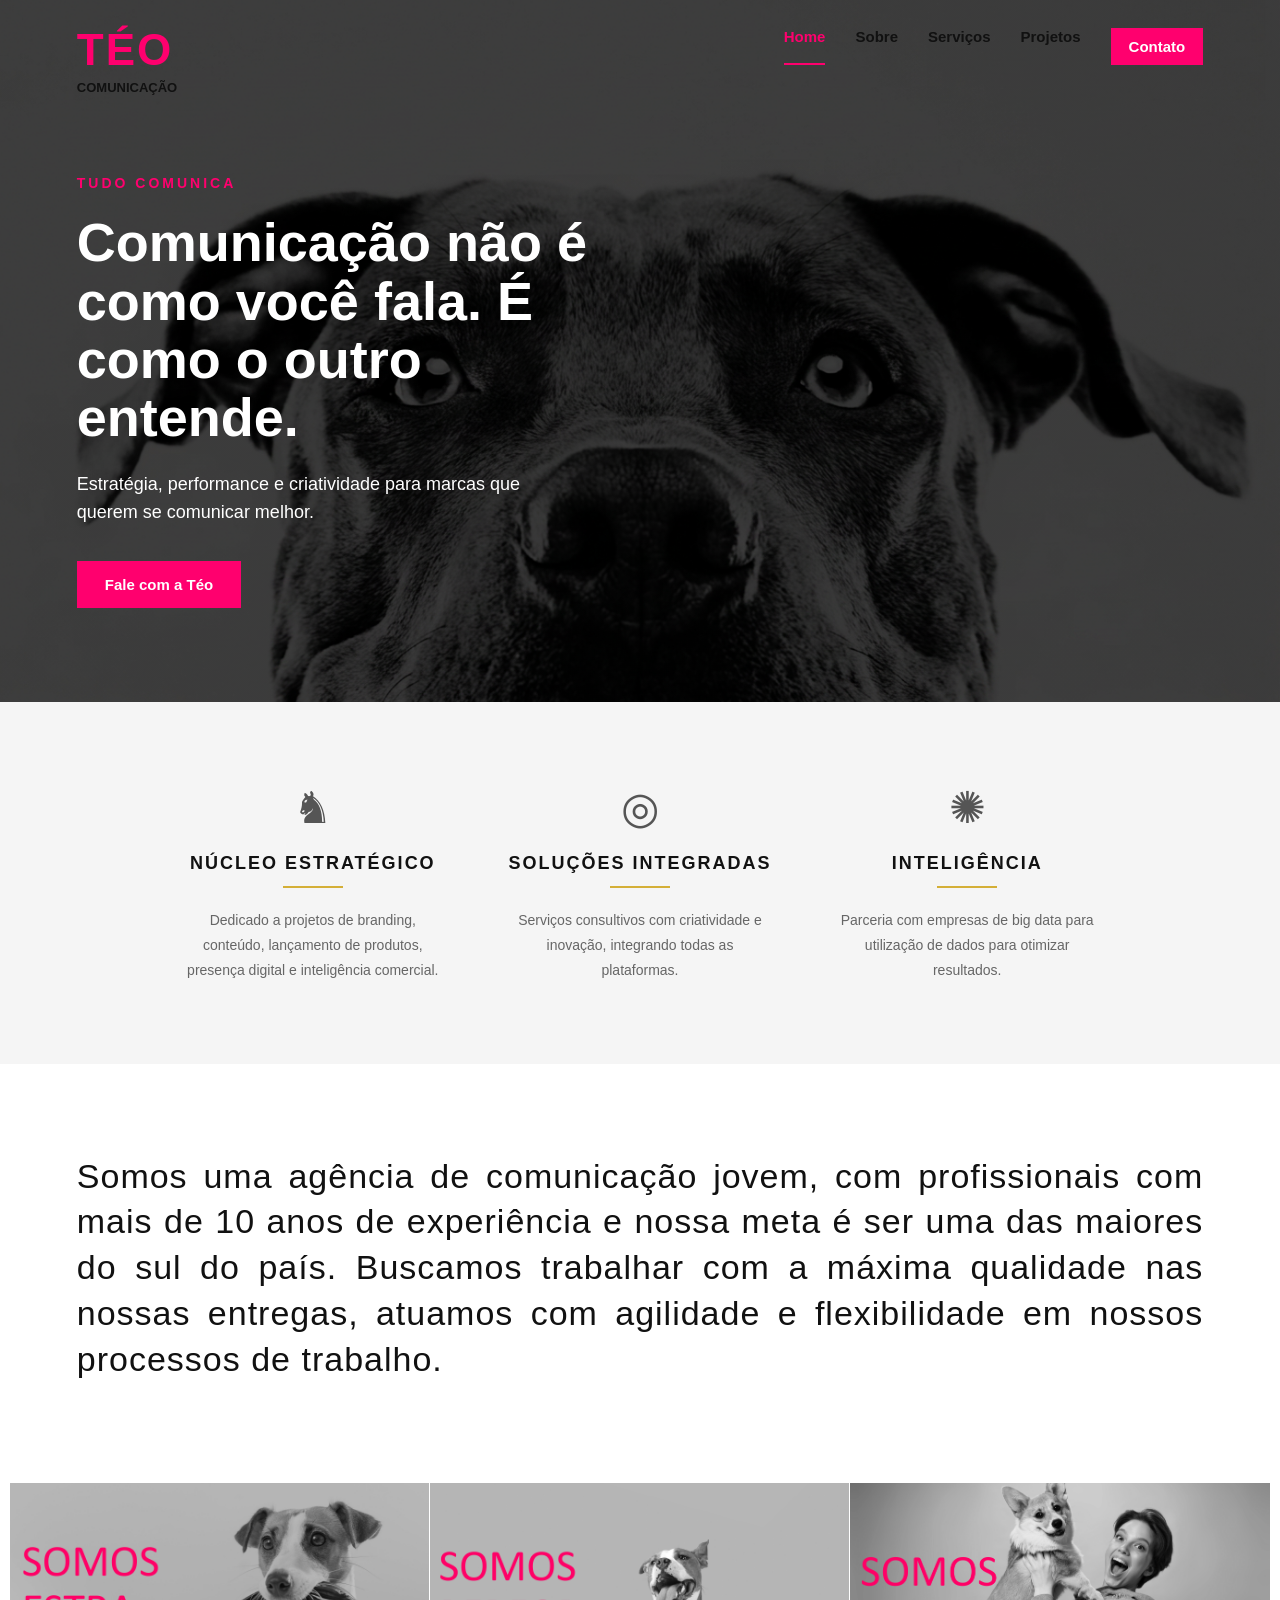
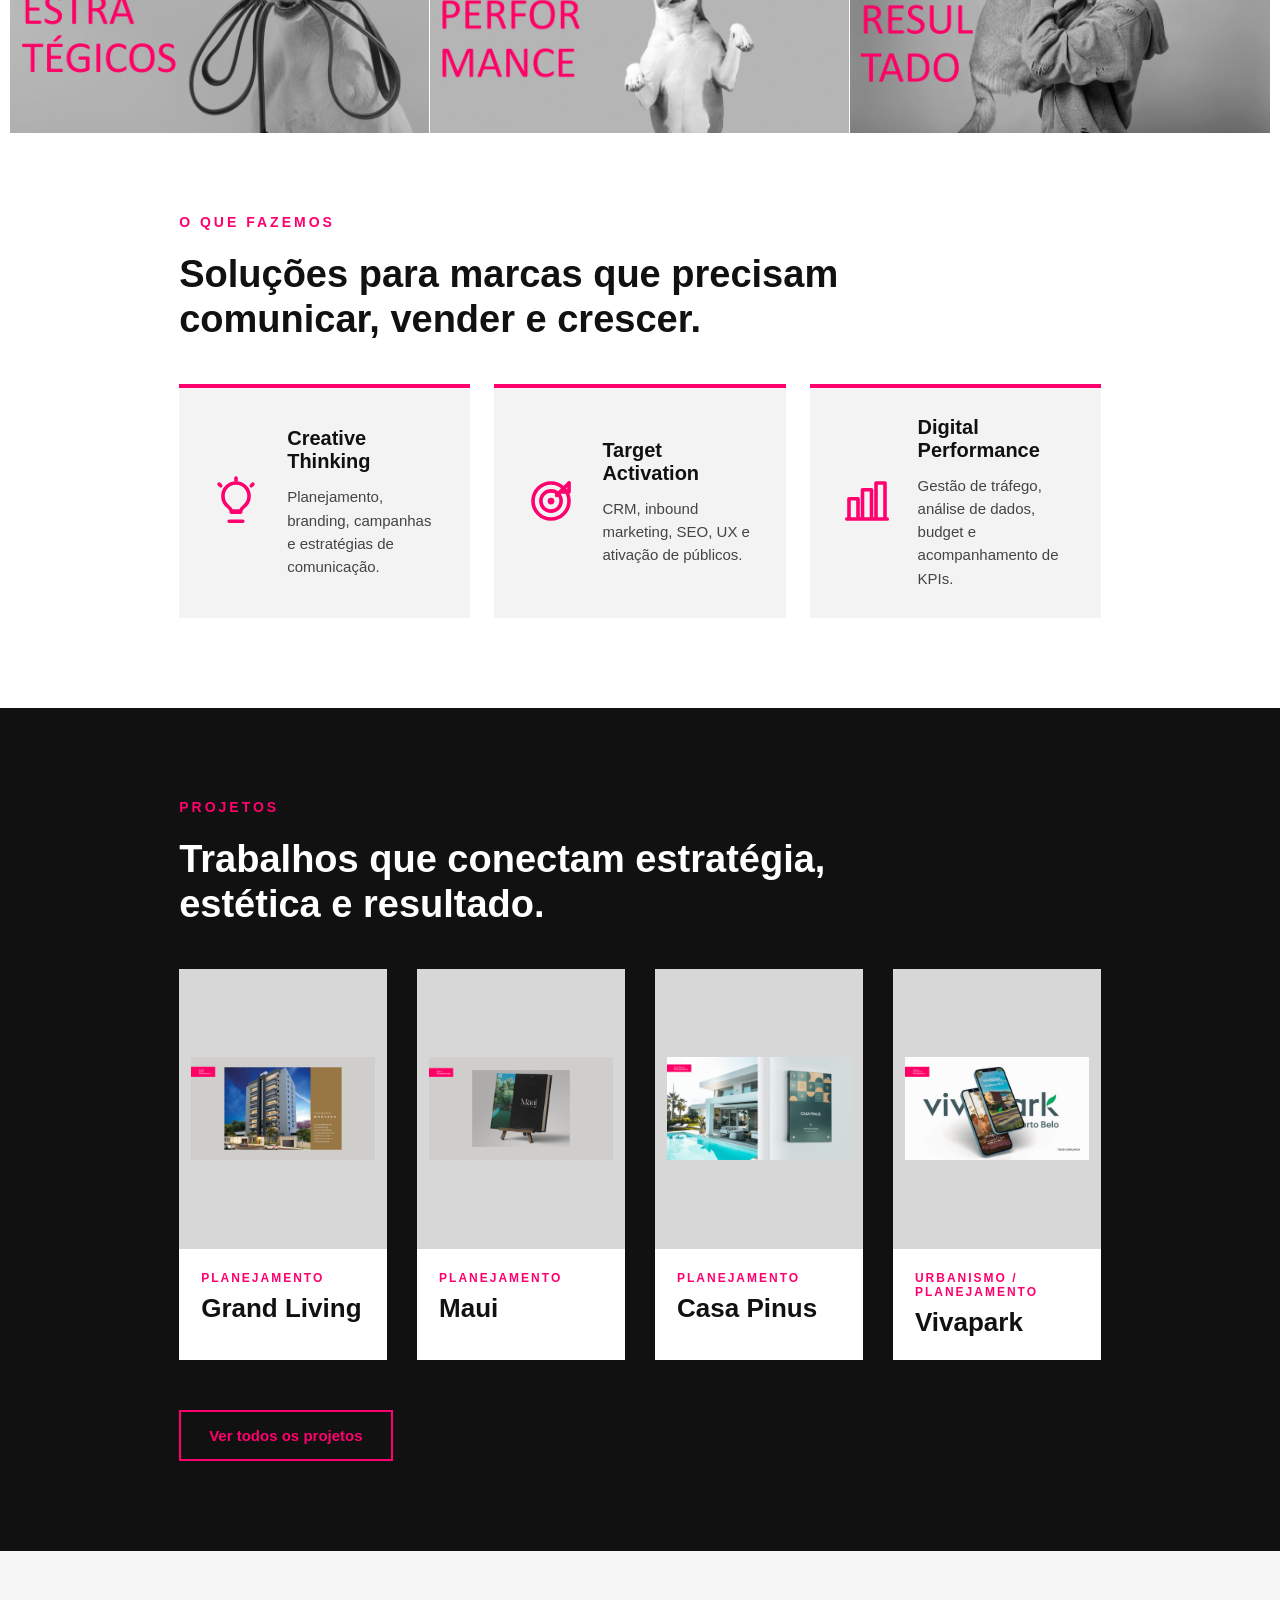
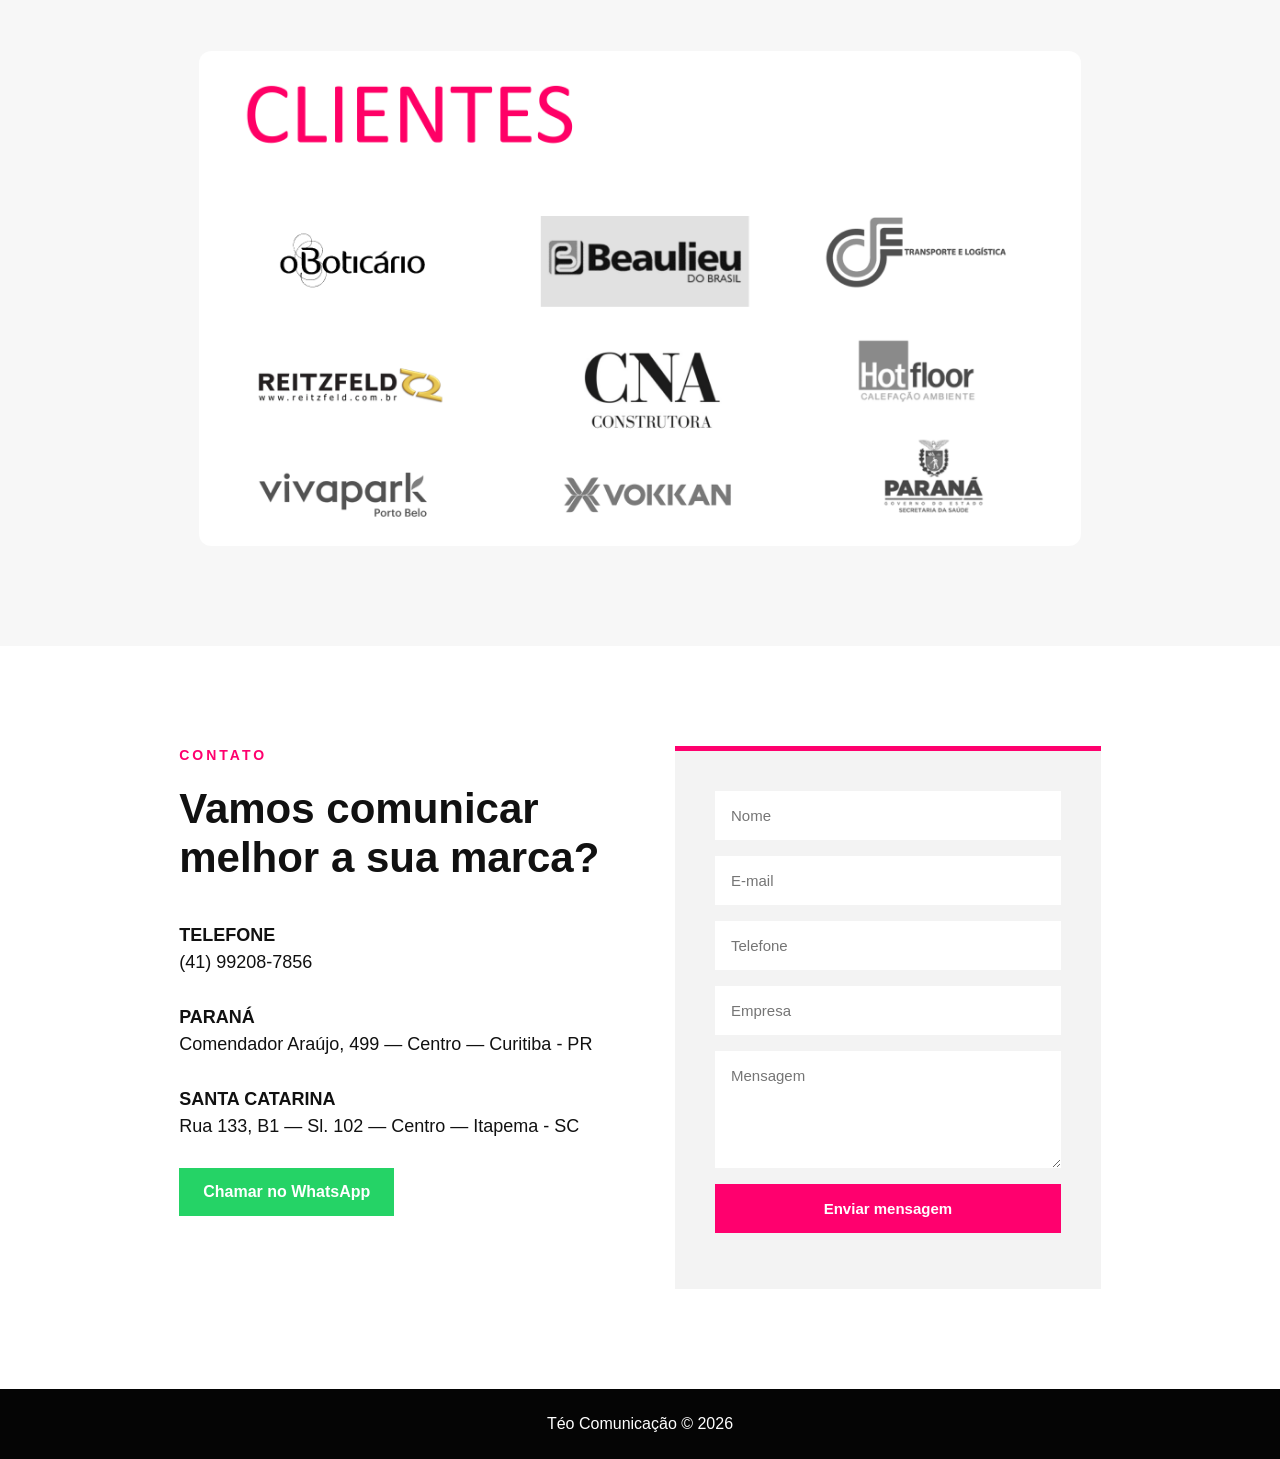
<file: frontend/index.html>
<!DOCTYPE html>
<html lang="pt-BR">
<head>
  <meta charset="UTF-8" />
  <meta name="viewport" content="width=device-width, initial-scale=1.0" />
  <title>Téo Comunicação</title>
  <link rel="stylesheet" href="css/style.css" />
</head>
<body>

  <header class="header">
    <div class="brand">
      <h1>TÉO</h1>
      <span>COMUNICAÇÃO</span>
    </div>

    <nav class="menu">
      <a href="index.html" class="active">Home</a>
      <a href="#quem-somos">Sobre</a>
      <a href="#servicos">Serviços</a>
      <a href="projetos.html" target="_blank">Projetos</a>
      <a href="#contato" class="menu-contact">Contato</a>
    </nav>
  </header>

  <main>

    <section class="hero">
      <div class="hero-content">
        <span class="section-tag">Tudo comunica</span>

        <h2>
          Comunicação não é como você fala.
          É como o outro entende.
        </h2>

        <p>
          Estratégia, performance e criatividade para marcas que querem se comunicar melhor.
        </p>

        <a href="#contato" class="btn-primary">Fale com a Téo</a>
      </div>
    </section>

    <section class="services-extra">
        <div class="services-extra-grid">
  
          <article class="service-extra">
            <div class="icon">♞</div>
            <h3>Núcleo Estratégico</h3>
            <div class="line"></div>
            <p>
              Dedicado a projetos de branding, conteúdo, lançamento de produtos,
              presença digital e inteligência comercial.
            </p>
          </article>
  
          <article class="service-extra">
            <div class="icon">◎</div>
            <h3>Soluções Integradas</h3>
            <div class="line"></div>
            <p>
              Serviços consultivos com criatividade e inovação,
              integrando todas as plataformas.
            </p>
          </article>
  
          <article class="service-extra">
            <div class="icon">✺</div>
            <h3>Inteligência</h3>
            <div class="line"></div>
            <p>
              Parceria com empresas de big data para utilização de dados
              para otimizar resultados.
            </p>
          </article>
  
        </div>
      </section>

    <section class="about-intro" id="quem-somos">
      <p>
        Somos uma agência de comunicação jovem, com profissionais com mais de 10 anos
        de experiência e nossa meta é ser uma das maiores do sul do país. Buscamos
        trabalhar com a máxima qualidade nas nossas entregas, atuamos com agilidade
        e flexibilidade em nossos processos de trabalho.
      </p>
    </section>

    <section class="somos-grid">
      <div class="somos-card">
        <img src="assets/imagens/somos-estrategicos.png" alt="Somos estratégicos">
      </div>

      <div class="somos-card">
        <img src="assets/imagens/somos-performance.png" alt="Somos performance">
      </div>

      <div class="somos-card">
        <img src="assets/imagens/somos-resultado.png" alt="Somos resultado">
      </div>
    </section>

    <section class="services" id="servicos">
      <div class="section-header">
        <span class="section-tag">O que fazemos</span>
        <h2>
          Soluções para marcas que precisam comunicar, vender e crescer.
        </h2>
      </div>

      <div class="services-grid">

        <article class="service-card">
          <div class="service-icon">
            <svg width="54" height="54" viewBox="0 0 24 24" fill="none">
              <path d="M9 21h6" stroke="currentColor" stroke-width="1.6" stroke-linecap="round"/>
              <path d="M10 17h4" stroke="currentColor" stroke-width="1.6" stroke-linecap="round"/>
              <path d="M8.5 14.5C7.1 13.4 6.2 11.7 6.2 9.8C6.2 6.6 8.8 4 12 4C15.2 4 17.8 6.6 17.8 9.8C17.8 11.7 16.9 13.4 15.5 14.5C14.7 15.1 14.3 15.8 14.1 16.5H9.9C9.7 15.8 9.3 15.1 8.5 14.5Z" stroke="currentColor" stroke-width="1.6" stroke-linejoin="round"/>
              <path d="M12 1.8V2.8" stroke="currentColor" stroke-width="1.6" stroke-linecap="round"/>
              <path d="M4.5 4.5L5.2 5.2" stroke="currentColor" stroke-width="1.6" stroke-linecap="round"/>
              <path d="M19.5 4.5L18.8 5.2" stroke="currentColor" stroke-width="1.6" stroke-linecap="round"/>
            </svg>
          </div>

          <div>
            <h3>Creative Thinking</h3>
            <p>Planejamento, branding, campanhas e estratégias de comunicação.</p>
          </div>
        </article>

        <article class="service-card">
          <div class="service-icon">
            <svg width="54" height="54" viewBox="0 0 24 24" fill="none">
              <circle cx="12" cy="12" r="8" stroke="currentColor" stroke-width="1.6"/>
              <circle cx="12" cy="12" r="4.5" stroke="currentColor" stroke-width="1.6"/>
              <circle cx="12" cy="12" r="1.5" fill="currentColor"/>
              <path d="M14.5 9.5L20 4" stroke="currentColor" stroke-width="1.6" stroke-linecap="round"/>
              <path d="M20 4V8H16" stroke="currentColor" stroke-width="1.6" stroke-linecap="round" stroke-linejoin="round"/>
            </svg>
          </div>

          <div>
            <h3>Target Activation</h3>
            <p>CRM, inbound marketing, SEO, UX e ativação de públicos.</p>
          </div>
        </article>

        <article class="service-card">
          <div class="service-icon">
            <svg width="54" height="54" viewBox="0 0 24 24" fill="none">
              <path d="M4 20V11H8V20" stroke="currentColor" stroke-width="1.6" stroke-linejoin="round"/>
              <path d="M10 20V7H14V20" stroke="currentColor" stroke-width="1.6" stroke-linejoin="round"/>
              <path d="M16 20V4H20V20" stroke="currentColor" stroke-width="1.6" stroke-linejoin="round"/>
              <path d="M3 20H21" stroke="currentColor" stroke-width="1.6" stroke-linecap="round"/>
            </svg>
          </div>

          <div>
            <h3>Digital Performance</h3>
            <p>Gestão de tráfego, análise de dados, budget e acompanhamento de KPIs.</p>
          </div>
        </article>

      </div>
    </section>

    <section class="projects-preview">
      <div class="section-header">
        <span class="section-tag">Projetos</span>
        <h2>Trabalhos que conectam estratégia, estética e resultado.</h2>
      </div>

      <div class="projects-grid">
        <article class="project-card">
          <img src="assets/imagens/grand-living-01.png" alt="Projeto Grand Living">
          <div>
            <span>Planejamento</span>
            <h3>Grand Living</h3>
          </div>
        </article>

        <article class="project-card">
          <img src="assets/imagens/maui-01.png" alt="Projeto Maui">
          <div>
            <span>Planejamento</span>
            <h3>Maui</h3>
          </div>
        </article>

        <article class="project-card">
          <img src="assets/imagens/casa-pinus-01.png" alt="Projeto Casa Pinus">
          <div>
            <span>Planejamento</span>
            <h3>Casa Pinus</h3>
          </div>
        </article>

        <article class="project-card">
          <img src="assets/imagens/vivapark-01.png" alt="Projeto Vivapark">
          <div>
            <span>Urbanismo / Planejamento</span>
            <h3>Vivapark</h3>
          </div>
        </article>
      </div>

      <a href="projetos.html" class="btn-secondary">Ver todos os projetos</a>
    </section>

    <section class="clientes">
      <div class="container">
      
    
        <div class="clientes-image">
          <img src="assets/imagens/clientes.png" alt="Clientes Téo Comunicação">
        </div>
    
      </div>
    </section>

    <section class="contact-section" id="contato">
      <div class="contact-info">
        <span class="section-tag">Contato</span>

        <h2>Vamos comunicar melhor a sua marca?</h2>

        <div class="contact-details">
          <p>
            <strong>Telefone</strong><br>
            (41) 99208-7856
          </p>

          <p>
            <strong>Paraná</strong><br>
            Comendador Araújo, 499 — Centro — Curitiba - PR
          </p>

          <p>
            <strong>Santa Catarina</strong><br>
            Rua 133, B1 — Sl. 102 — Centro — Itapema - SC
          </p>
        </div>
        <a class="whatsapp-btn" href="https://wa.me/5541992087856" target="_blank">Chamar no WhatsApp</a>
      </div>

      <form class="contact-form" id="leadForm">
        <input type="text" name="nome" placeholder="Nome" required>
        <input type="email" name="email" placeholder="E-mail" required>
        <input type="tel" name="telefone" placeholder="Telefone" required>
        <input type="text" name="empresa" placeholder="Empresa">
        <textarea name="mensagem" placeholder="Mensagem" rows="5"></textarea>

        <button type="submit" id="submitBtn">Enviar mensagem</button>

        <p id="formMessage" class="form-message"></p>
      </form>
    </section>

  </main>

  <footer class="footer">
    <p>Téo Comunicação © 2026</p>
  </footer>

  <script src="js/script.js"></script>
</body>
</html>
</file>
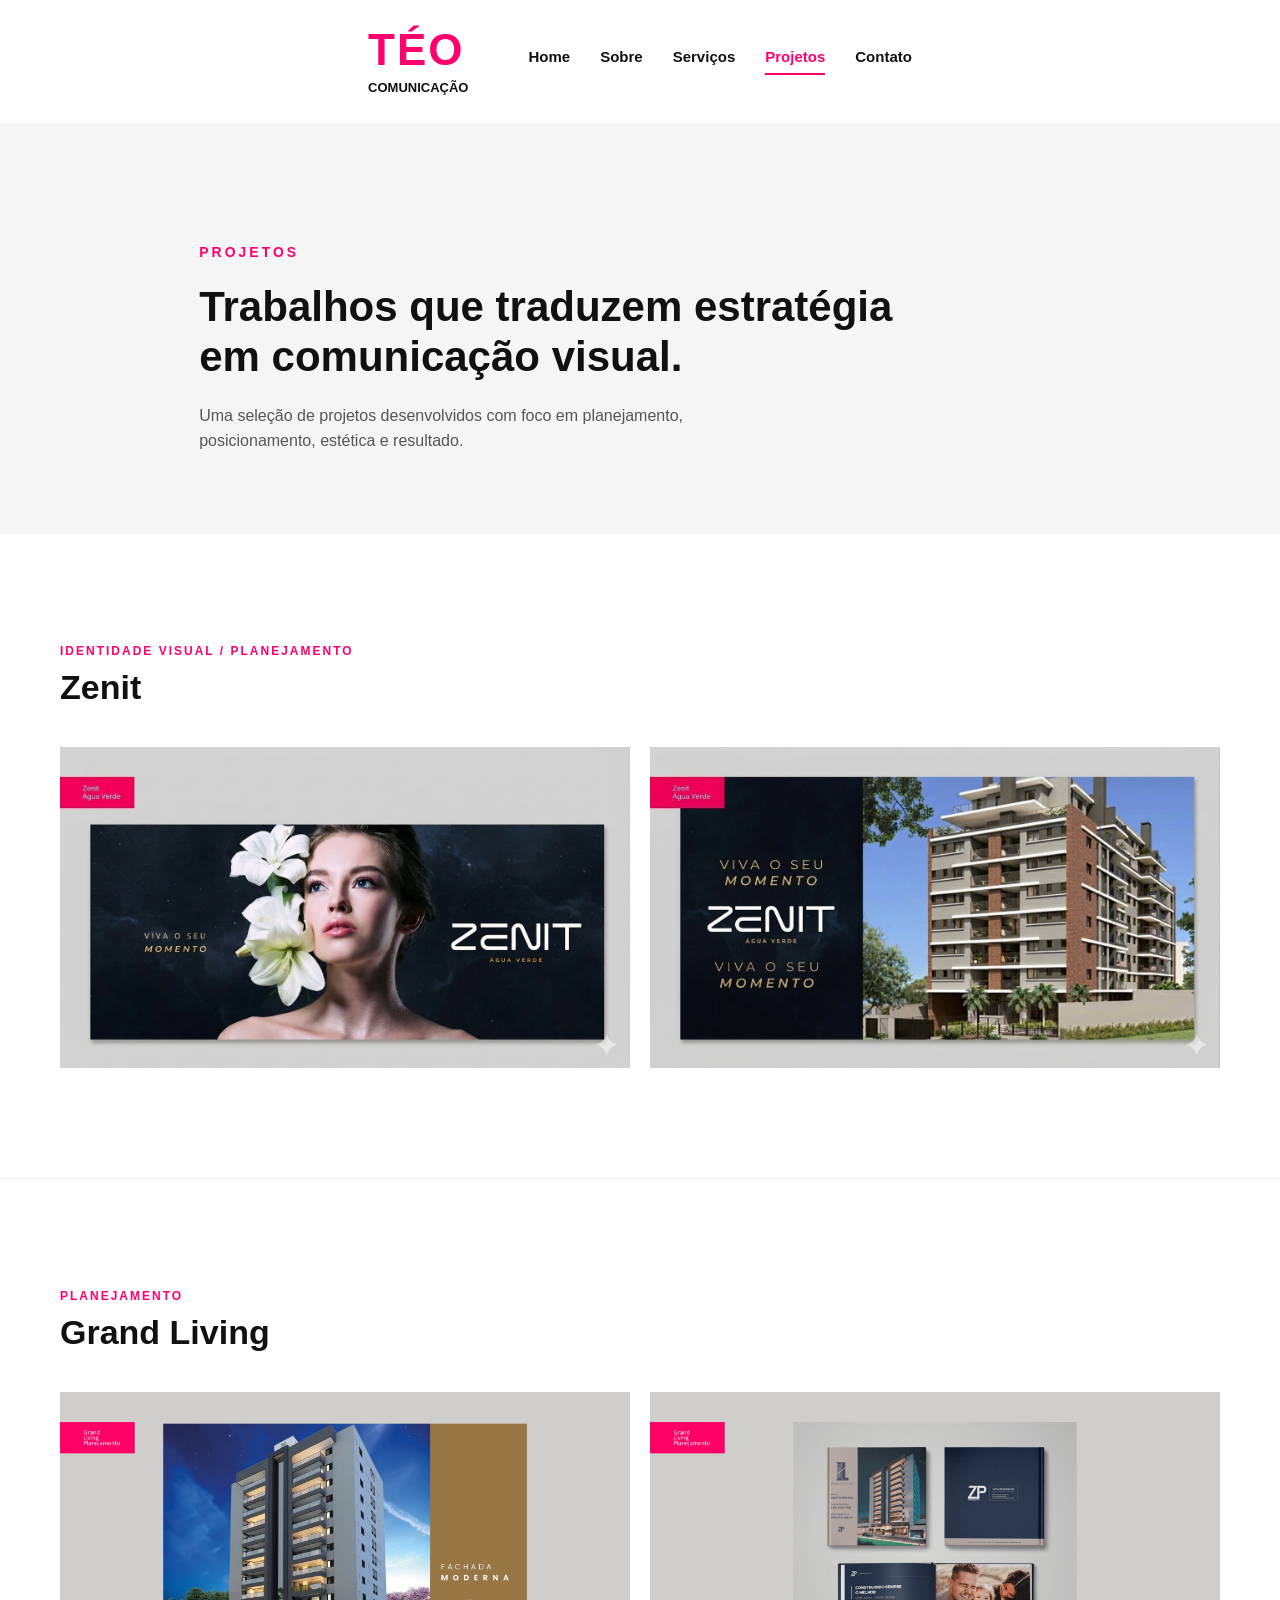
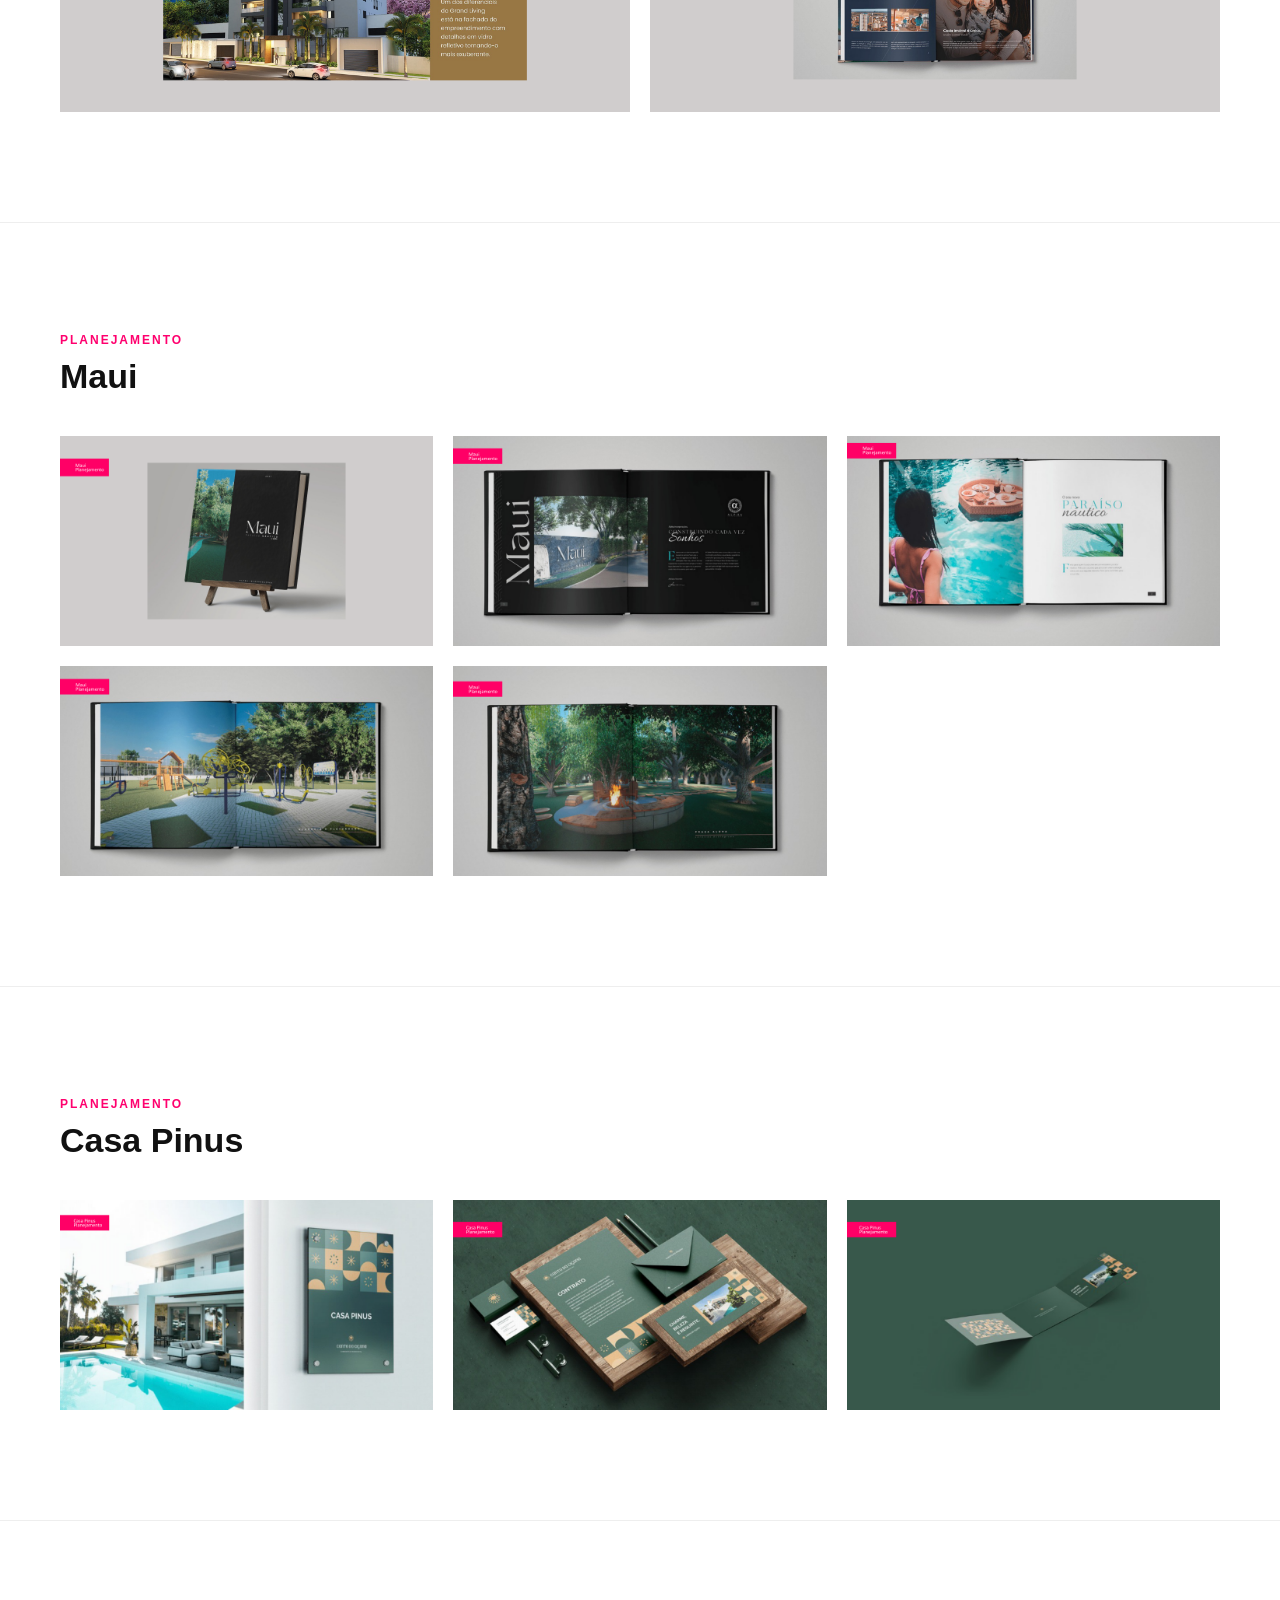
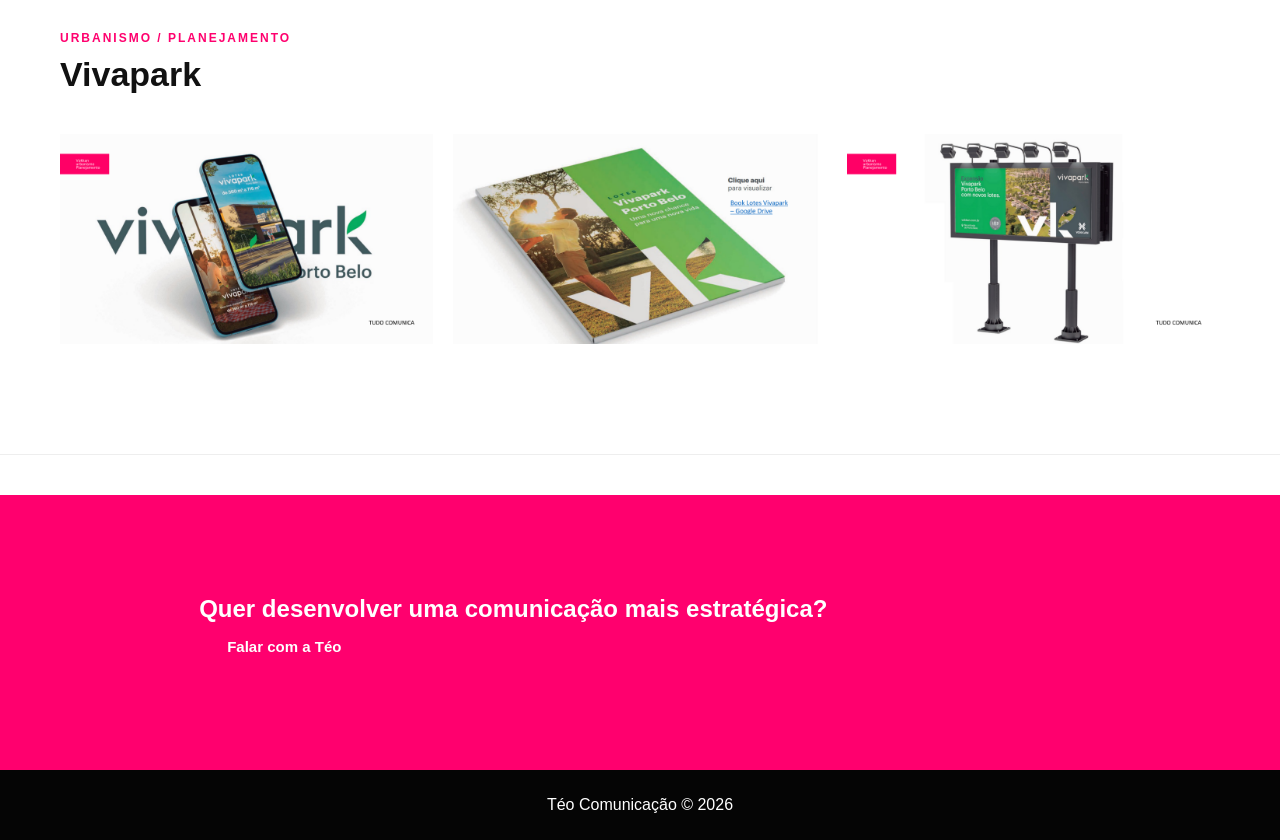
<file: frontend/projetos.html>
<!DOCTYPE html>
<html lang="pt-BR">
<head>
  <meta charset="UTF-8" />
  <meta name="viewport" content="width=device-width, initial-scale=1.0" />
  <title>Projetos | Téo Comunicação</title>
  <link rel="stylesheet" href="css/style.css" />
</head>
<body>

  <header class="header page-header">
    <div class="container">
      <div class="brand">
        <h1>TÉO</h1>
        <span>COMUNICAÇÃO</span>
      </div>

      <nav class="menu">
        <a href="index.html">Home</a>
        <a href="sobre.html">Sobre</a>
        <a href="servicos.html">Serviços</a>
        <a href="projetos.html" class="active">Projetos</a>
        <a href="contato.html">Contato</a>
      </nav>
    </div>
  </header>

  <main>

    <section class="page-hero">
      <div class="container">
        <span class="section-tag">Projetos</span>
        <h2>Trabalhos que traduzem estratégia em comunicação visual.</h2>
        <p>
          Uma seleção de projetos desenvolvidos com foco em planejamento,
          posicionamento, estética e resultado.
        </p>
      </div>
    </section>

    <!-- PROJETOS -->
    <section class="project-detail">
      <div class="container">
    
        <div class="project-title">
          <span>Identidade Visual / Planejamento</span>
          <h2>Zenit</h2>
        </div>
    
        <div class="project-gallery two-columns">
          <img src="assets/imagens/zenit-identidade.png" alt="Identidade visual Zenit">
          <img src="assets/imagens/zenit-predio.png" alt="Projeto Zenit">
        </div>
    
      </div>
    </section>
    
    <section class="project-detail">
      <div class="container">

        <div class="project-title">
          <span>Planejamento</span>
          <h2>Grand Living</h2>
        </div>

        <div class="project-gallery two-columns">
          <img src="assets/imagens/grand-living-01.png" alt="Projeto Grand Living">
          <img src="assets/imagens/grand-living-02.png" alt="Material Grand Living">
        </div>

      </div>
    </section>

    <section class="project-detail">
      <div class="container">

        <div class="project-title">
          <span>Planejamento</span>
          <h2>Maui</h2>
        </div>

        <div class="project-gallery three-columns">
          <img src="assets/imagens/maui-01.png">
          <img src="assets/imagens/maui-02.png">
          <img src="assets/imagens/maui-03.png">
          <img src="assets/imagens/maui-04.png">
          <img src="assets/imagens/maui-05.png">
        </div>

      </div>
    </section>

    <section class="project-detail">
      <div class="container">

        <div class="project-title">
          <span>Planejamento</span>
          <h2>Casa Pinus</h2>
        </div>

        <div class="project-gallery three-columns">
          <img src="assets/imagens/casa-pinus-01.png">
          <img src="assets/imagens/casa-pinus-02.png">
          <img src="assets/imagens/casa-pinus-03.png">
        </div>

      </div>
    </section>

    <section class="project-detail">
      <div class="container">

        <div class="project-title">
          <span>Urbanismo / Planejamento</span>
          <h2>Vivapark</h2>
        </div>

        <div class="project-gallery three-columns">
          <img src="assets/imagens/vivapark-01.png">
          <img src="assets/imagens/vivapark-02.png">
          <img src="assets/imagens/vivapark-billboard.png">
        </div>

      </div>
    </section>

    <!-- CTA -->
    <section class="cta">
      <div class="container">
        <h2>Quer desenvolver uma comunicação mais estratégica?</h2>
        <a href="index.html#contato" class="btn-primary">Falar com a Téo</a>
      </div>
    </section>

  </main>

  <footer class="footer">
    <div class="container">
      <p>Téo Comunicação © 2026</p>
    </div>
  </footer>

</body>
</html>
</file>
<file: frontend/css/style.css>
* {
    margin: 0;
    padding: 0;
    box-sizing: border-box;
  }
  
  html {
    scroll-behavior: smooth;
  }
  
  body {
    font-family: Arial, Helvetica, sans-serif;
    background: #fff;
    color: #111;
  }
  
  .header {
    width: 100%;
    padding: 28px 6%;
    position: absolute;
    top: 0;
    left: 0;
    z-index: 10;
  
    display: flex;
    justify-content: space-between;
    align-items: flex-start;
  }

  .header .container {
    display: flex;
    justify-content: space-between;
    align-items: center;
  }

  .brand {
    margin-right: 60px;
  }
  
  .brand h1 {
    color: #ff006e;
    font-size: 44px;
    line-height: 1;
    letter-spacing: 2px;
  }
  
  .brand span {
    display: block;
    margin-top: 8px;
    font-size: 13px;
    font-weight: 700;
    color: #111;
  }
  
  .menu {
    display: flex;
    gap: 30px;
    margin-left: auto;
  }
  
  .menu a {
    color: #111;
    text-decoration: none;
    font-weight: 700;
    font-size: 15px;
    padding-bottom: 8px;
  }
  
  .menu a:hover,
  .menu a.active {
    color: #ff006e;
    border-bottom: 2px solid #ff006e;
  }

  .menu .menu-contact {
    background: #ff006e;
    color: #fff;
    padding: 10px 18px;
    border-bottom: none;
  }
  
  .menu .menu-contact:hover {
    background: #d9005d;
    color: #fff;
    border-bottom: none;
  }
  
  .hero {
    min-height: 78vh;
    padding: 170px 6% 90px;
  
    background:
      linear-gradient(rgba(0, 0, 0, 0.38), rgba(0, 0, 0, 0.38)),
      url("../assets/imagens/capa-cachorro.png");
  
    background-size: cover;
    background-position: center;
    color: #fff;
  
    display: flex;
    align-items: center;
  }
  
  .hero-content {
    max-width: 580px;
  }
  
  .section-tag {
    display: inline-block;
    margin-bottom: 22px;
    color: #ff006e;
    font-size: 14px;
    font-weight: 800;
    letter-spacing: 3px;
    text-transform: uppercase;
  }
  
  .hero h2 {
    font-size: 54px;
    line-height: 1.08;
    font-weight: 900;
    margin-bottom: 24px;
  }
  
  .hero p {
    max-width: 480px;
    font-size: 18px;
    line-height: 1.55;
    margin-bottom: 34px;
  }
  
  .btn-primary,
  .btn-secondary {
    display: inline-block;
    text-decoration: none;
    font-weight: 800;
    font-size: 15px;
    padding: 15px 28px;
    transition: 0.3s;
  }
  
  .btn-primary {
    background: #ff006e;
    color: #fff;
  }
  
  .btn-primary:hover {
    background: #d9005d;
  }
  
  .btn-secondary {
    border: 2px solid #ff006e;
    color: #ff006e;
  }
  
  .btn-secondary:hover {
    background: #ff006e;
    color: #fff;
  }
  
  .about-intro {
    padding: 90px 6%;
    background: #fff;
  }
  
  .about-intro p {
    max-width: 1180px;
    margin: 0 auto;
    font-size: 34px;
    line-height: 1.35;
    font-weight: 500;
    letter-spacing: 1px;
    text-align: justify;
  }
  
  .somos-grid {
    display: grid;
    grid-template-columns: repeat(3, 1fr);
    background: #d9d9d9;
    margin: 10px;
  }
  
  .somos-card {
    min-height: 250px;
    border-right: 1px solid #fff;
    overflow: hidden;
  }
  
  .somos-card:last-child {
    border-right: none;
  }
  
  .somos-card img {
    width: 100%;
    height: 100%;
    display: block;
    object-fit: cover;
  }
  
  .services {
    padding: 70px 14% 90px;
    background: #fff;
  }
  
  .section-header {
    max-width: 760px;
    margin-bottom: 42px;
  }
  
  .section-header h2 {
    font-size: 38px;
    line-height: 1.18;
    font-weight: 900;
  }
  
  .services-grid {
    display: grid;
    grid-template-columns: repeat(3, 1fr);
    gap: 24px;
  }
  
  .service-card {
    min-height: 150px;
    padding: 28px 30px;
    background: #f3f3f3;
    border-top: 4px solid #ff006e;
  
    display: flex;
    align-items: center;
    gap: 24px;
  }
  
  .service-icon {
    color: #ff006e;
    flex-shrink: 0;
  }
  
  .service-card h3 {
    font-size: 20px;
    margin-bottom: 12px;
  }
  
  .service-card p {
    color: #444;
    font-size: 15px;
    line-height: 1.55;
  }
  
  .services-extra {
    padding: 80px 14%;
    background: #f5f5f5;
  }
  
  .services-extra-grid {
    display: grid;
    grid-template-columns: repeat(3, 1fr);
    gap: 60px;
    text-align: center;
  }
  
  .service-extra .icon {
    color: #555;
    font-size: 44px;
    margin-bottom: 20px;
  }
  
  .service-extra h3 {
    font-size: 18px;
    letter-spacing: 2px;
    text-transform: uppercase;
    margin-bottom: 12px;
  }
  
  .service-extra .line {
    width: 60px;
    height: 2px;
    background: #d4af37;
    margin: 12px auto 20px;
  }
  
  .service-extra p {
    font-size: 14px;
    color: #666;
    line-height: 1.8;
  }

  .container {
    max-width: 1200px;
    margin: 0 auto;
    padding: 0 20px;
  }
  
  .projects-preview {
    padding: 90px 14%;
    background: #111;
    color: #fff;
  }
  
  .projects-preview .section-header h2 {
    color: #fff;
  }
  
  .projects-grid {
    display: grid;
    grid-template-columns: repeat(4, 1fr);
    gap: 30px;
    margin-bottom: 50px;
  }
  
  .project-card {
    background: #fff;
    color: #111;
    overflow: hidden;
    transition: 0.3s;
  }
  
  .project-card:hover {
    transform: translateY(-8px);
  }
  
  .project-card img {
    width: 100%;
    height: 280px;
    display: block;
    object-fit: contain;
    background: #d7d7d7;
    padding: 12px;
  }
  
  .project-card div {
    padding: 22px;
  }
  
  .project-card span {
    display: block;
    color: #ff006e;
    font-size: 12px;
    font-weight: 800;
    text-transform: uppercase;
    letter-spacing: 2px;
    margin-bottom: 8px;
  }
  
  .project-card h3 {
    font-size: 26px;
    font-weight: 900;
  }
  
  .contact-section {
    padding: 100px 14%;
    background: #fff;
    display: grid;
    grid-template-columns: 1fr 1fr;
    gap: 70px;
    align-items: start;
  }
  
  .contact-info h2 {
    font-size: 42px;
    line-height: 1.15;
    margin-bottom: 40px;
  }
  
  .contact-details {
    display: grid;
    gap: 28px;
  }
  
  .contact-details p {
    font-size: 18px;
    line-height: 1.5;
  }
  
  .contact-details strong {
    text-transform: uppercase;
    font-weight: 900;
  }
  
  .contact-form {
    background: #f3f3f3;
    padding: 40px;
    border-top: 5px solid #ff006e;
    display: flex;
    flex-direction: column;
    gap: 16px;
  }
  
  .contact-form input,
  .contact-form textarea {
    width: 100%;
    padding: 16px;
    border: none;
    background: #fff;
    font-size: 15px;
    font-family: Arial, Helvetica, sans-serif;
    outline: none;
  }
  
  .contact-form input:focus,
  .contact-form textarea:focus {
    border: 2px solid #ff006e;
    padding: 14px;
  }
  
  .contact-form button {
    border: none;
    background: #ff006e;
    color: #fff;
    font-size: 15px;
    font-weight: 900;
    padding: 16px;
    cursor: pointer;
    transition: 0.3s;
  }
  
  .contact-form button:hover {
    background: #d9005d;
  }
  
  .contact-form button:disabled {
    opacity: 0.7;
    cursor: not-allowed;
  }

  .whatsapp-btn {
    display: inline-block;
    margin-top: 28px;
    background: #25d366;
    color: #fff;
    text-decoration: none;
    font-weight: 900;
    padding: 15px 24px;
    border-radius: 0;
  }
  
  .whatsapp-btn:hover {
    opacity: 0.9;
  }
  
  .form-message {
    font-weight: 700;
    font-size: 14px;
  }
  
  .form-message.success {
    color: green;
  }
  
  .form-message.error {
    color: #c3003f;
  }
  
  .footer {
    padding: 26px 8%;
    background: #050505;
    color: #fff;
    text-align: center;
  }
  
  .page-header {
    position: relative;
    background: #fff;
  }
  
  .page-hero {
    padding: 120px 14% 80px;
    background: #f5f5f5;
  }
  
  .page-hero h2 {
    font-size: 42px;
    max-width: 700px;
    line-height: 1.2;
    margin-bottom: 20px;
  }
  
  .page-hero p {
    max-width: 500px;
    color: #555;
    line-height: 1.6;
  }

  .project-detail {
    padding: 110px 0;
    border-bottom: 1px solid #eee;
  }
  
  .project-detail:last-of-type {
    border-bottom: none;
  }

  .cta {
    padding: 100px 14%;
    background: #ff006e;
    color: #fff;
    margin-top: 40px;
  }
  
  .project-title {
    margin-bottom: 40px;
  }
  
  .project-title span {
    display: block;
    color: #ff006e;
    font-size: 12px;
    font-weight: 800;
    text-transform: uppercase;
    letter-spacing: 2px;
    margin-bottom: 10px;
  }
  
  .project-title h2 {
    font-size: 34px;
  }
  
  .project-gallery {
    display: grid;
    gap: 20px;
  }
  
  .two-columns {
    grid-template-columns: repeat(2, 1fr);
  }
  
  .three-columns {
    grid-template-columns: repeat(3, 1fr);
  }
  
  .project-gallery img {
    width: 100%;
    display: block;
    object-fit: cover;
    background: #e5e5e5;
    transition: 0.4s;
  }
  
  .project-gallery img:hover {
    transform: scale(1.03);
  }
  
  @media (max-width: 1100px) {
    .projects-grid {
      grid-template-columns: repeat(2, 1fr);
    }
  
    .project-card img {
      height: 260px;
    }
  
    .contact-section {
      grid-template-columns: 1fr;
    }
  }
  
  @media (max-width: 900px) {
    .header {
      position: relative;
      background: #fff;
      flex-direction: column;
      gap: 24px;
    }
  
    .menu {
      flex-wrap: wrap;
      gap: 18px;
    }
  
    .hero {
      padding-top: 90px;
      min-height: 70vh;
    }
  
    .hero h2 {
      font-size: 40px;
    }
  
    .about-intro p {
      font-size: 24px;
      text-align: left;
    }
  
    .somos-grid,
    .services-grid,
    .services-extra-grid,
    .projects-grid {
      grid-template-columns: 1fr;
    }
  
    .services,
    .services-extra,
    .projects-preview,
    .contact-section {
      padding: 70px 8%;
    }
  
    .section-header h2,
    .contact-info h2 {
      font-size: 32px;
    }
  
    .service-card {
      flex-direction: column;
      align-items: flex-start;
    }
  
    .project-card img {
      height: 300px;
    }
  
    .two-columns,
    .three-columns {
      grid-template-columns: 1fr;
    }
  
    .page-hero {
      padding: 80px 8%;
    }
  
    .project-detail {
      padding: 70px 8%;
    }
  }
  
  @media (max-width: 500px) {
    .brand h1 {
      font-size: 38px;
    }
  
    .hero h2 {
      font-size: 34px;
    }
  
    .hero p {
      font-size: 16px;
    }
  
    .about-intro p {
      font-size: 20px;
    }
  
    .contact-form {
      padding: 28px;
    }
  
    .project-card img {
      height: 240px;
    }
  }

  /* CLIENTES */

.clientes {
  padding: 100px 14%;
  background: #f7f7f7;
  text-align: center;
}

.clientes h2 {
  font-size: 36px;
  margin: 20px 0 40px;
  color: #111;
}

.clientes-image {
  display: flex;
  justify-content: center;
  align-items: center;
}

.clientes-image img {
  max-width: 100%;
  height: auto;
  border-radius: 12px;
}

/* RESPONSIVO */
@media (max-width: 768px) {
  .clientes {
    padding: 60px 20px;
  }

  .clientes h2 {
    font-size: 26px;
  }
}
</file>
